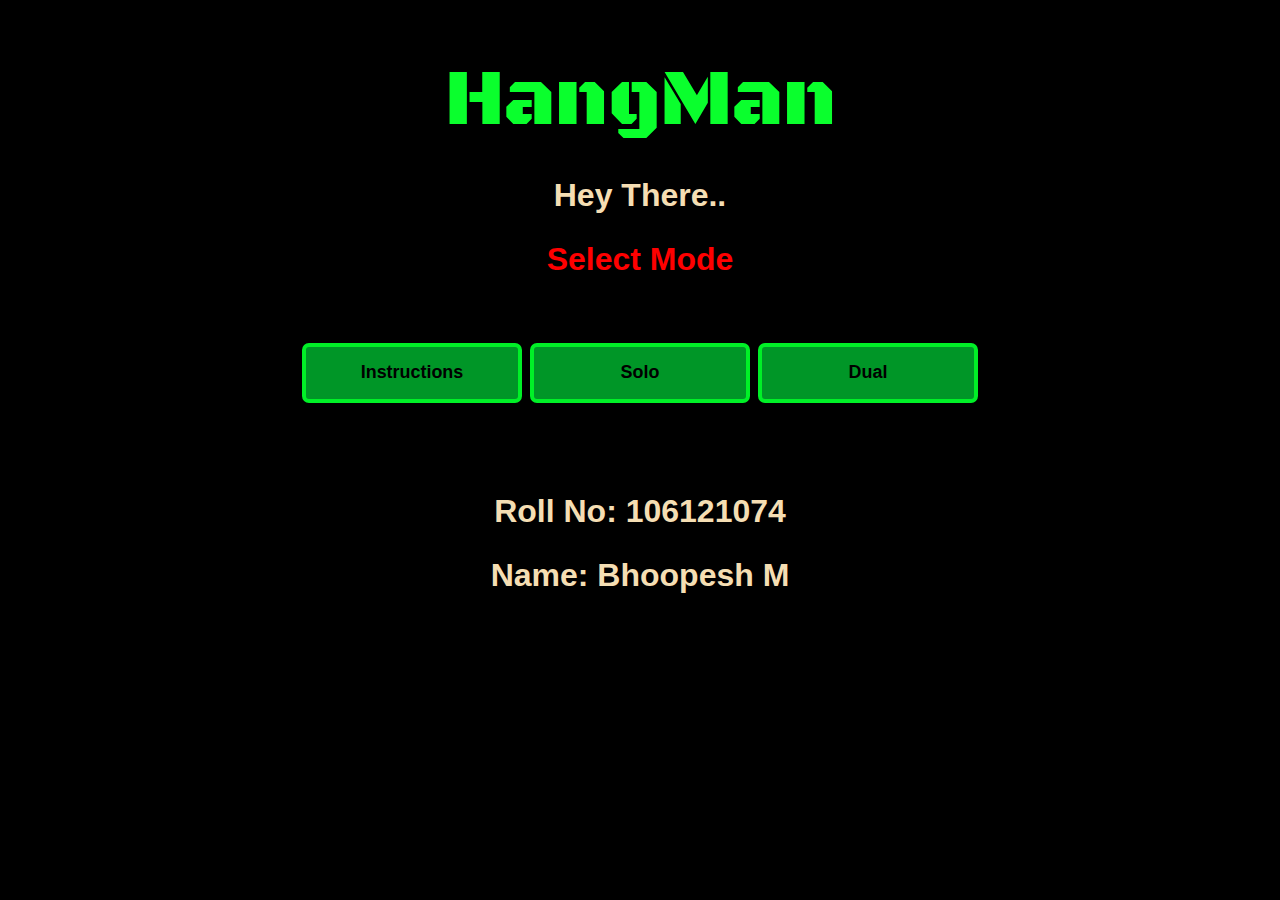
<file: index.html>
<!DOCTYPE html>
<html lang="en">
<head>
    <meta charset="UTF-8">
    <meta http-equiv="X-UA-Compatible" content="IE=edge">
    <meta name="viewport" content="width=device-width, initial-scale=1.0">
    <title>HangMan</title>
    <link rel="stylesheet" href="styles.css">
    <link href="https://fonts.googleapis.com/css2?family=Black+Ops+One&display=swap" rel="stylesheet">
</head>
<body>
    <h1>HangMan</h1>
    <h2>Hey There..</h2>
    <h2 class="mode">Select Mode</h2>

    <div class="container">
        <a href="instructions.html"><button class="btn">Instructions</button></a>
        <a href="index1.html" ><button class="btn">Solo</button></a>
        <a href="index2.html"><button class="btn">Dual</button></a>        
    </div>

    <h2 class="footer">Roll No: 106121074</h2>
    <h2 class="footer">Name: Bhoopesh M</h2>
    
  
</body>
</html>
</file>
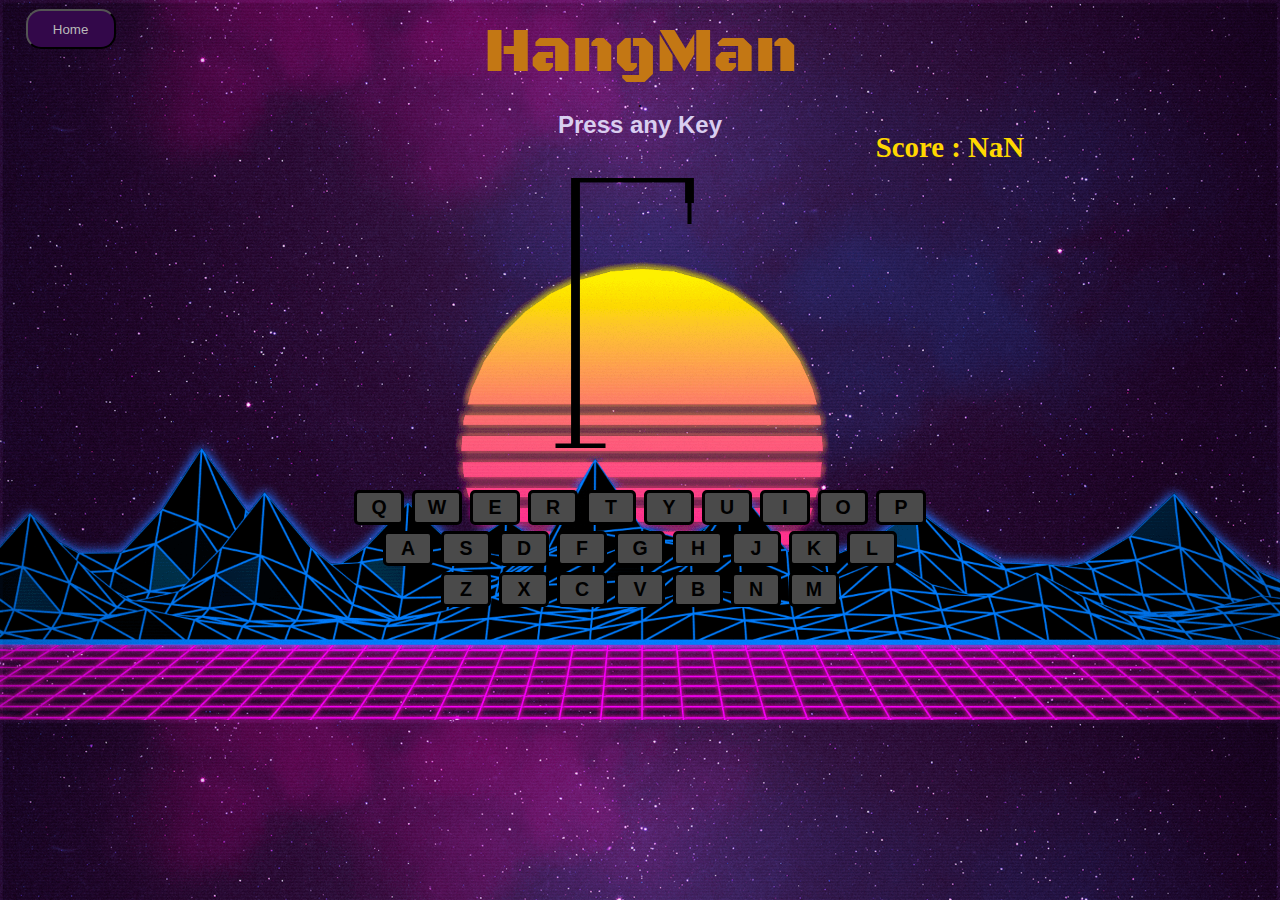
<file: index1.html>
<!DOCTYPE html>
<html lang="en">
<head>
    <meta charset="UTF-8">
    <meta http-equiv="X-UA-Compatible" content="IE=edge">
    <meta name="viewport" content="width=device-width, initial-scale=1.0">
    <title>HangMan</title>
    <link href="https://fonts.googleapis.com/css2?family=Black+Ops+One&display=swap" rel="stylesheet">
    <link rel="stylesheet" href="styles1.css">
</head>
<body>
    <a class="mkl" href="index.html" ><button class="btn1">Home</button></a>
    <h1>HangMan</h1> .
    <h2>Press any Key</h2>
    <h3>Score : 0</h3>
    <p class="dummy">
        <u>*</u>
        <u>*</u>
        <u>*</u>
        <u>*</u>
        <u>*</u>
    </p> 
    <p id="answer">

    </p>


   <div class="main-container">

    <div class="container">
    
        <svg height="270" width="500" class="Man">


            <!-- Hang Stand -->
            <line x1="20" y1="0" x2="20" y2="270" />
            <line x1="134" y1="0" x2="134" y2="25" />
            <line x1="20" y1="0" x2="134" y2="0" />
            <line x1="0" y1="270" x2="50" y2="270" />

            <!-- Hanging Rope  -->
            <line class="rope" x1="134" y1="25" x2="134" y2="46" />

            <!-- Head -->
            <circle id="img1" cx="135" cy="70" r="20" class="man-image" />
            <!-- Body -->
            <line id="img2" x1="135" y1="90" x2="135" y2="150" class="man-image" />
            <!-- Hands -->
            <line id="img3" x1="135" y1="120" x2="115" y2="100" class="man-image" />
            <line id="img4" x1="135" y1="120" x2="155" y2="100" class="man-image" />
            <!-- Legs -->

            <line id="img5" x1="135" y1="150" x2="115" y2="180" class="man-image" />
            <line id="img6" x1="135" y1="150" x2="155" y2="180" class="man-image"/>

            
        </svg>

    </div>

   </div> 

   <div id="keyboard">
       <div>
          <button class="btn" id="q">Q</button>
          <button class="btn" id="w">W</button>
          <button class="btn" id="e">E</button>
          <button class="btn" id="r">R</button>
          <button class="btn" id="t">T</button>
          <button class="btn" id="y">Y</button>
          <button class="btn" id="u">U</button>
          <button class="btn" id="i">I</button>
          <button class="btn" id="o">O</button>
          <button class="btn" id="p">P</button>
       </div>

       <div>
         <button class="btn" id="a">A</button>
         <button class="btn" id="s">S</button>
         <button class="btn" id="d">D</button>
         <button class="btn" id="f">F</button>
         <button class="btn" id="g">G</button>
         <button class="btn" id="h">H</button>
         <button class="btn" id="j">J</button>
         <button class="btn" id="k">K</button>
         <button class="btn" id="l">L</button> 
       </div>

       <div>
        <button class="btn" id="z">Z</button>
        <button class="btn" id="x">X</button>
        <button class="btn" id="c">C</button>
        <button class="btn" id="v">V</button>
        <button class="btn" id="b">B</button>
        <button class="btn" id="n">N</button>
        <button class="btn" id="m">M</button>
       </div>
   </div>

   <script src="index.js"></script>

</body>
</html>
</file>
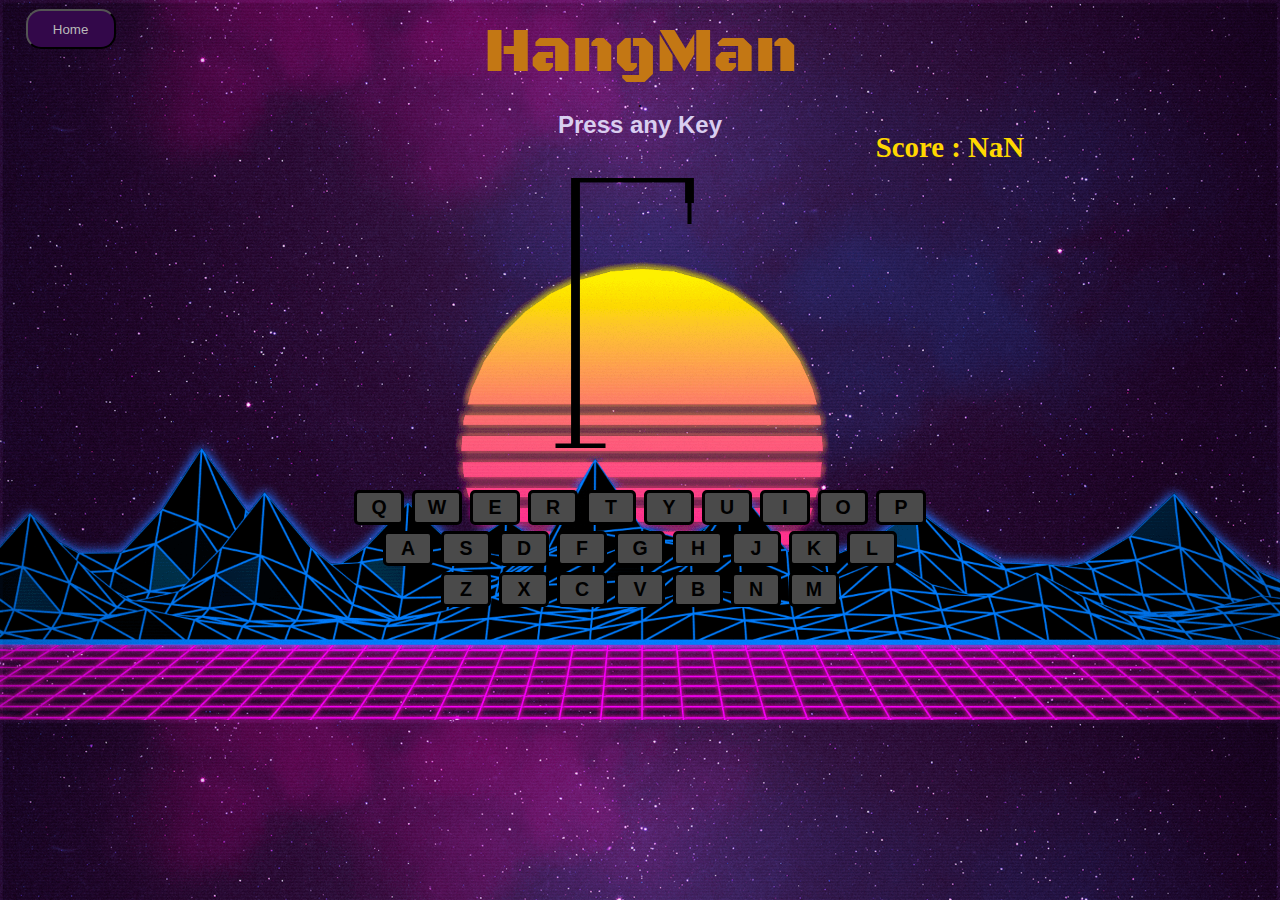
<file: index2.html>
<!DOCTYPE html>
<html lang="en">
<head>
    <meta charset="UTF-8">
    <meta http-equiv="X-UA-Compatible" content="IE=edge">
    <meta name="viewport" content="width=device-width, initial-scale=1.0">
    <title>HangMan</title>
    <link href="https://fonts.googleapis.com/css2?family=Black+Ops+One&display=swap" rel="stylesheet">
    <link rel="stylesheet" href="styles1.css">
</head>
<body>
    <a class="mkl" href="index.html" ><button class="btn1">Home</button></a>
    <h1>HangMan</h1> .
    <h2>Press any Key</h2>
    <h3>Score : 0</h3>
    <p class="dummy">
        <u>*</u>
        <u>*</u>
        <u>*</u>
        <u>*</u>
        <u>*</u>
    </p> 
    <p id="answer">

    </p>


   <div class="main-container">

    <div class="container">
    
        <svg height="270" width="500" class="Man">


            <!-- Hang Stand -->
            <line x1="20" y1="0" x2="20" y2="270" />
            <line x1="134" y1="0" x2="134" y2="25" />
            <line x1="20" y1="0" x2="134" y2="0" />
            <line x1="0" y1="270" x2="50" y2="270" />

            <!-- Hanging Rope  -->
            <line class="rope" x1="134" y1="25" x2="134" y2="46" />

            <!-- Head -->
            <circle id="img1" cx="135" cy="70" r="20" class="man-image" />
            <!-- Body -->
            <line id="img2" x1="135" y1="90" x2="135" y2="150" class="man-image" />
            <!-- Hands -->
            <line id="img3" x1="135" y1="120" x2="115" y2="100" class="man-image" />
            <line id="img4" x1="135" y1="120" x2="155" y2="100" class="man-image" />
            <!-- Legs -->

            <line id="img5" x1="135" y1="150" x2="115" y2="180" class="man-image" />
            <line id="img6" x1="135" y1="150" x2="155" y2="180" class="man-image"/>

            
        </svg>

    </div>

   </div> 

   <div id="keyboard">
       <div>
          <button class="btn" id="q">Q</button>
          <button class="btn" id="w">W</button>
          <button class="btn" id="e">E</button>
          <button class="btn" id="r">R</button>
          <button class="btn" id="t">T</button>
          <button class="btn" id="y">Y</button>
          <button class="btn" id="u">U</button>
          <button class="btn" id="i">I</button>
          <button class="btn" id="o">O</button>
          <button class="btn" id="p">P</button>
       </div>

       <div>
         <button class="btn" id="a">A</button>
         <button class="btn" id="s">S</button>
         <button class="btn" id="d">D</button>
         <button class="btn" id="f">F</button>
         <button class="btn" id="g">G</button>
         <button class="btn" id="h">H</button>
         <button class="btn" id="j">J</button>
         <button class="btn" id="k">K</button>
         <button class="btn" id="l">L</button> 
       </div>

       <div>
        <button class="btn" id="z">Z</button>
        <button class="btn" id="x">X</button>
        <button class="btn" id="c">C</button>
        <button class="btn" id="v">V</button>
        <button class="btn" id="b">B</button>
        <button class="btn" id="n">N</button>
        <button class="btn" id="m">M</button>
       </div>
   </div>

   <script src="index2.js"></script>

</body>
</html>
</file>
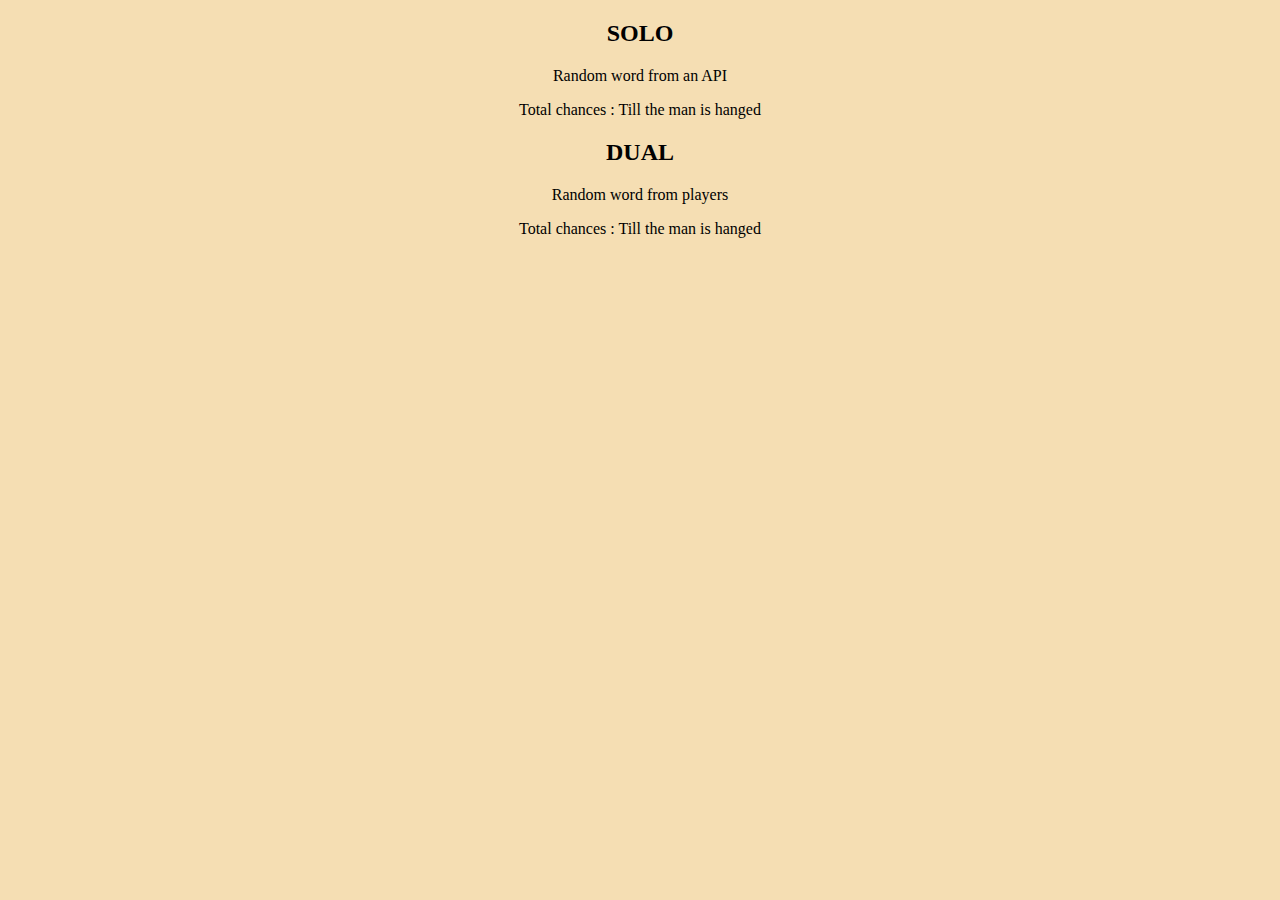
<file: instructions.html>
<!DOCTYPE html>
<html lang="en">
<head>
    <meta charset="UTF-8">
    <meta http-equiv="X-UA-Compatible" content="IE=edge">
    <meta name="viewport" content="width=device-width, initial-scale=1.0">
    <title>Instructions</title>
</head>
<body style="text-align: center; background-color: wheat;">
    <h2>SOLO</h2>
    <p>Random word from an API</p>
    <p>Total chances : Till the man is hanged</p>
    
    <h2>DUAL</h2>
    <p>Random word from players</p>
    <p>Total chances : Till the man is hanged</p>

</body>
</html>
</file>
<file: styles.css>
h1{
    font-family: 'Black Ops One', cursive;
    color: rgb(10, 255, 45);
    font-size: 5rem;
    margin: 4% 0 0%;
    font-weight: 500;
}
h2{
    font-family: Arial, Helvetica, sans-serif;
    font-size: 2rem;
    color: wheat;
}

p{
    font-size: 1.7rem;
    font-family: Georgia, serif;
    color: whitesmoke;
    font-family: Verdana, Geneva, Tahoma, sans-serif;
}
a{
    color:  black;
    font-family: Verdana, Geneva, Tahoma, sans-serif;
    text-decoration: none;
    font-size: 1.12rem;
}

body{
    text-align: center;
    background-color: #000000;
}

.mode{
    color: red;
}

button{
    font-size: 1.12rem;
    font-weight: 700;
    font-family: Verdana, Geneva, Tahoma, sans-serif;
    height: 60px;
    width: 220px;
    background-color: rgb(0, 150, 39);
    border-radius: 7px;
    border: 4px solid rgb(0, 240, 39);
    margin: 2px;
}

button:hover{
    background-color: rgb(4, 255, 30);
}

.container{
    margin: 5% auto 7%;
}

/* .btn1{
    height: 40px;
    width: 90px;
    position: relative;
    margin: auto;
}

.mkl{
    left: 2%;
    top: 1%;
    text-align: left;
    position: absolute;
} */
</file>
<file: styles1.css>
h1{
    font-family: 'Black Ops One', cursive;
    font-size: 4rem;
    font-weight: 500;
    margin : 1% 0 0 0;
    color: #c37714;
    /* color: rgb(77, 104, 255); */
}
h2{
    margin: 0;
    color: rgb(217, 206, 239);
    font-family: Helvetica, sans-serif;
    margin-bottom: 0;
}
h3{
    font-size: 1.8rem;
    color: gold;
    position: absolute;
    top: 14.6%;
    right: 20%;
    margin: 0;
}

p{
    font-size: 2rem;
    margin-bottom: 0;
}

body{
    text-align: center;
    background-color: #30054a;
    /* display: flex;
    flex-direction: column;
    align-items: center;
    justify-content: center; */
    margin: 0;
    height: 80vh;
    overflow: hidden;
    background-image: url('6506475.png');
   
    height: 100%;
    width: 100%;
    -webkit-background-size: cover;
    -moz-background-size: cover;
    -o-background-size: cover;
    background-size: fill;
}

#answer{
    margin-bottom: 0;
    margin-top: 2%;
    font-weight: 900;
}
.dummy{
    display: none;
}

/* .spn{
    font-size: 3rem;
    
} */

.main-container{
    display: inline-block;
    margin-top: 0;
}
.container{
    position: relative;
    display: flex;
    flex-direction: column;
    align-items: center;
    justify-content: center;

    left: 27%;
    top: 10%;

    height: 320px;
    width: 470px;
    margin: 0;

}
.Man{
  
    display: flex;
    justify-content: center;
    
    margin: auto;
    margin-top: 3%;
    padding-left: 5%;

}

.man-image{
    stroke: rgb(0, 0, 0);
    stroke-width: 2.1%;
    fill: #30054a;
}

line{
    stroke: black;
    
    stroke-width: 2.2%;
}
.rope{
    stroke-width: 1%;
}

#keyboard{
    margin: 0;
    width: 100%
}

#img1,#img2,#img3,#img4,#img5,#img6{
    display: none;
}

.btn{
    width: 50px;
    height: 35px;
    background-color: rgb(74, 74, 74);
    border: 3px solid black;
    border-radius: 5px;
    margin: 6px 2px 0;
    color: black;
    font-size: 1.22rem;
    font-family: Helvetica, sans-serif;
    font-weight: 600;

}

.btn:hover{
    background-color: rgb(104, 104, 104);
}

.pressed{
    background-color: rgb(37, 33, 33);
    /* box-shadow: 0 0 5px white; */
}

.pressed-effects{
    box-shadow: 0 0 5px white;
}

.fpressed{
    background-color: rgb(27, 27, 27);
}

.btn1{
    height: 40px;
    width: 90px;
    position: relative;
    margin: auto;
    border-radius: 15px;
    background-color: rgb(51, 8, 74);
    color: rgb(185, 185, 185);
}

.btn1:hover{
    background-color: rgb(27, 3, 39);
}

.mkl{
    left: 2%;
    top: 1%;
    text-align: left;
    position: absolute
}

@media (max-width: 840px) {

    h3{
        position: relative;
        right: 0%;
        top : 1.5%;
         text-align: center;
         font-size: 1.6rem;
     }

    h1{
        font-size: 3rem;
    }
    h2{
        font-size: 1.4rem;
    }
   
    .btn{
        width: 44px;
        height: 30px;
       font-size: 1.18rem;

    }
    .btn1{
        height: 33px;
        width: 73px;
    }
}


@media (max-width: 540px) {

    h1{
        font-size: 2.4rem;
    }

    h2{
        font-size: 1.3rem;
    }
    h3{
        font-size: 1.3rem;
    }
    .btn{
        width: 38px;
        height: 26px;
        font-size: 1.13rem;
    }
    .btn1{
        height: 25px;
        width: 56px;
        font-size: 0.75rem;
    }
}

@media (max-width: 480px) {

    h1{
        font-size: 2.2rem;
    }
    h2{
        font-size: 1.15rem;
    }
    h3{
        font-size: 1.15rem;
    }
    .btn{
        width: 30px;
        height: 26.5px;
        font-size: 1rem;
    }
    .btn1{
        height: 25px;
        width: 56px;
        font-size: 1rem;
        
    }
    #answer{
       color: gold;
    }
}
</file>
